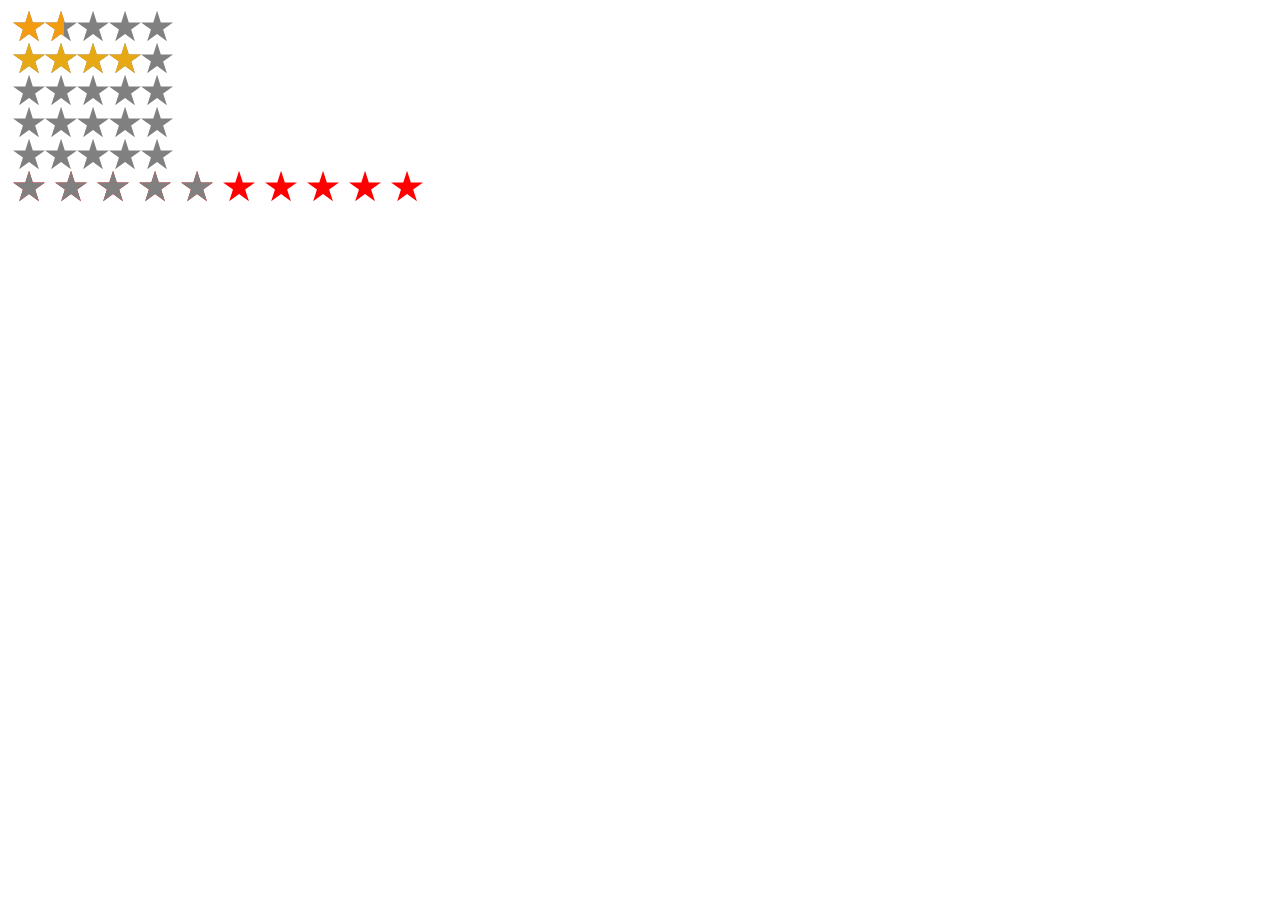
<file: rateYoStarRating/rateYo/examples/index.html>
<!DOCTYPE html>
<html lang="en">

  <head>
    <title>RateYo - Scratchpad</title>
    <meta charset="utf-8"></meta>
    <link rel="stylesheet" href="../min/jquery.rateyo.min.css"/>
    <style>
      .pos_rel{position:relative; float:left;}
      .counter {
          background-color: rgba(0, 0, 0, 0.8);
          color: white;
          font-size: 15px;
          height: 20px;
      	  display:none;
          line-height: 12px;
      	  text-align:center;
          margin-top: -10px;
          min-width: 20px;
          padding: 5px;
          position: absolute;
          right: -36px;
          top: 50%;
      }
      
      .pos_rel:hover .counter{display:block;}
      
        
      .counter:before {
          border-color: transparent rgba(0, 0, 0, 0.8) transparent transparent;
          border-style: solid;
          border-width: 5px 5px 5px 0;
          content: "";
          display: block;
          height: 0;
          left: -10px;
          margin-top: -5px;
          position: relative;
          top: 50%;
          width: 0;
      }
    </style>
  </head>
  <body>
    <div>
      <div class="rateYo1" style="margin: 10px auto"></div>
      <div class="counter" style="float: left;
                            font-weight: bold;
                            margin-left: 10px;
                            margin-top: 7px;"></div>
      <div style="clear: both"></div>
    </div>

    <div class="rateyo-readonly-widg"></div>

    <div class="rateyo" data-rateyo-rating="4.4" data-rateyo-multi-color="true"
    data-rateyo-precision="0"></div>
    <div class="rateyo"></div>
    <div class="rateyo"></div>
    <div class="rateyo"></div>
    <div class="rateyo"
         data-rateyo-rating="50%"
         data-rateyo-rtl="true"
         data-rateyo-spacing="10px"
         data-rateyo-rated-fill="#FF0000"
         data-rateyo-num-stars="10"></div>
    <script type="text/javascript" src="../../jquery/dist/jquery.min.js"></script>
    <script type="text/javascript" src="../src/jquery.rateyo.js"></script>

    <script>
 
      
      $(function () {

        var rating = 1.6;

        $(".counter").text(rating);

        $("#rateYo1").on("rateyo.init", function () { console.log("rateyo.init"); });

        $("#rateYo1").rateYo({
          rating: rating,
          numStars: 5,
          precision: 2,
          starWidth: "50px",
          spacing: "-5px",
          multiColor: {

            startColor: "#000000",
            endColor  : "#ffffff"
          },
          onInit: function () {

            console.log("On Init");
          },
          onSet: function () {

            console.log("On Set");
          }
        }).on("rateyo.set", function () { console.log("rateyo.set"); })
          .on("rateyo.change", function () { console.log("rateyo.change"); });

        $(".rateyo").rateYo();

        $(".rateyo-readonly-widg").rateYo({

          rating: rating,
          numStars: 5,
          precision: 2,
          minValue: 1,
          maxValue: 5
        }).on("rateyo.change", function (e, data) {
        
          console.log(data.rating);
        });
      }); 
    </script>
  </body>
</html>
</file>
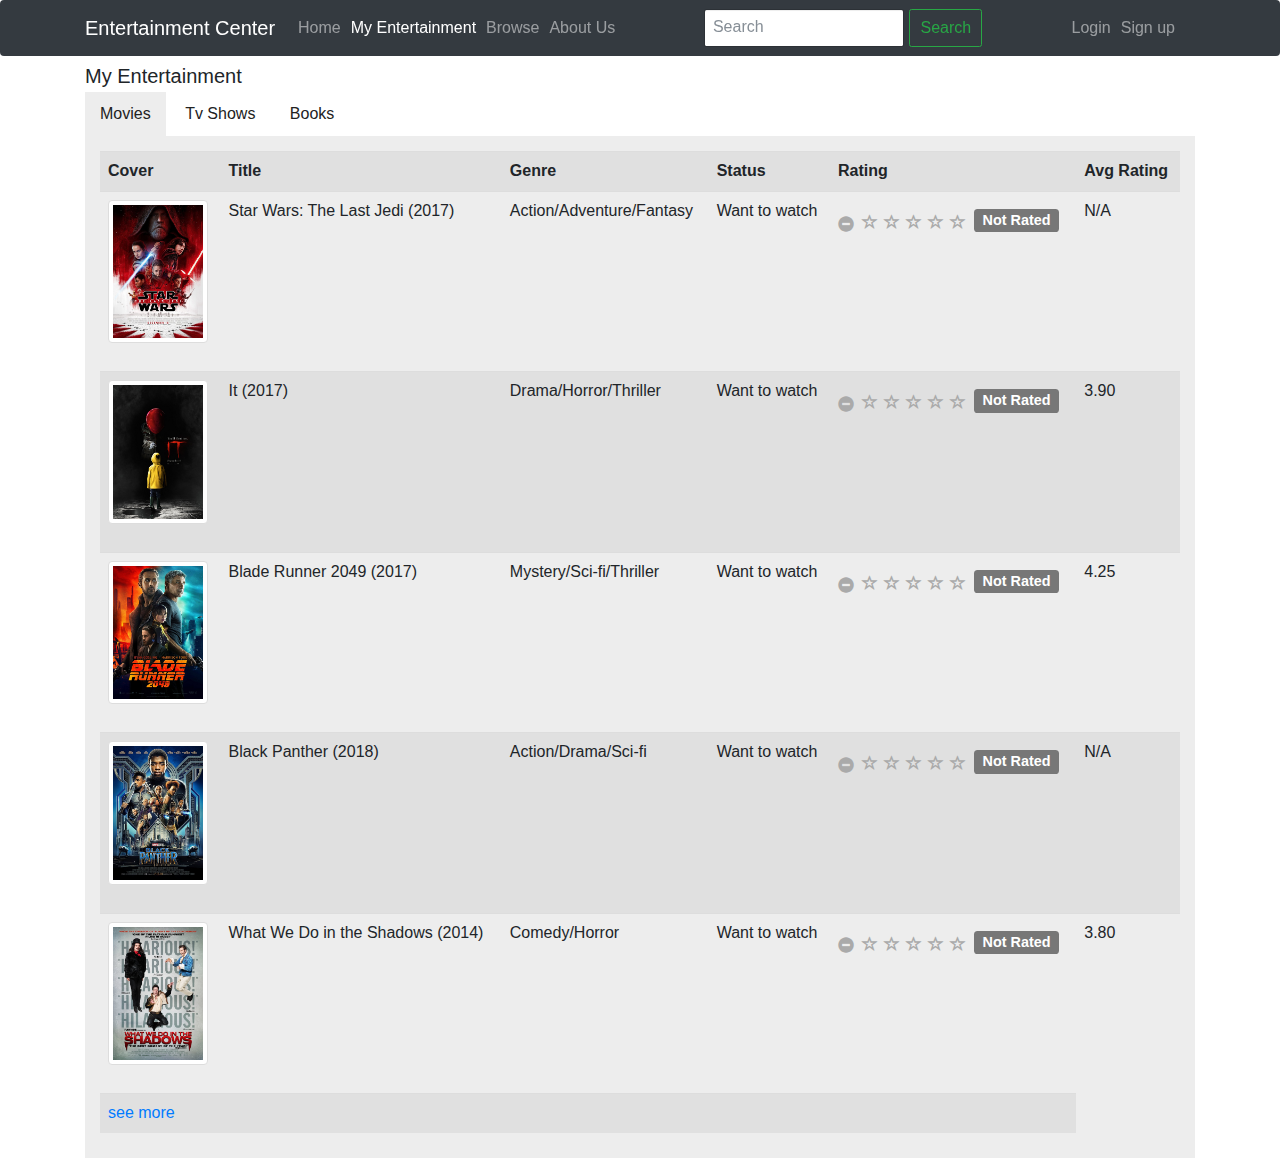
<file: html/entertainment.html>
<!DOCTYPE html>

<html lang="en">
    <head>
        <meta charset="utf-8">
        <meta name="viewport" content="width=device-width, initial-scale=1">
        <title>My Entertainment</title>

        <link rel="stylesheet" href="https://maxcdn.bootstrapcdn.com/bootstrap/3.3.7/css/bootstrap.min.css">
        <link rel="stylesheet" href="../css/bootstrap.min.css">
        <link rel="stylesheet" href="../star-rating-plugin/bootstrap-star-rating/css/star-rating.min.css">
        
         <!-- Bootstrap core JavaScript -->
        <script src="../jquery/jquery.min.js"></script>
        <script src="../js/bootstrap.bundle.min.js"></script>
        
        <!-- Star rating JavaScript -->
        <script src="../star-rating-plugin/bootstrap-star-rating/js/star-rating.min.js" type="text/javascript"></script>
      
        
    <script>
       $(document).ready(function(){
        	
        	$('ul.tabs li').click(function(){
        		var tab_id = $(this).attr('data-tab');
        
        		$('ul.tabs li').removeClass('current');
        		$('.tab-content').removeClass('current');
        
        		$(this).addClass('current');
        		$("#"+tab_id).addClass('current');
        	});
        });
    </script>

    <style>
        body {
            margin-top:65px;
        }
        
        * {
            font-size:16px;
        }
        
        .thumbnail {
            width: 100px;
        }
        
        ul.tabs{
			margin: 0px;
			padding: 0px;
			list-style: none;
		}
		ul.tabs li{
			background: none;
			color: #222;
			display: inline-block;
			padding: 10px 15px;
			cursor: pointer;
		}

		ul.tabs li.current{
			background: #ededed;
			color: #222;
		}

		.tab-content{
			display: none;
			background: #ededed;
			padding: 15px;
		}

		.tab-content.current{
			display: inherit;
		}
		
		.navbar {
		    height:56px;
		}
		
		.navbar-brand {
		    margin-right:20px;
		    margin-left:-30px;
		    margin-top:4px;
		    font-size:20px;
		    width:188px;
		    height:40px;
		}
		
		.search {
		    width:200px !important;
		    height:38px;
		}
		
		.search-button {
		    width:73px;
		    height:38px;
		}
		
		input::placeholder {
		    font-size:16px;
		}
		
		input[type="submit"] {
		    font-size:16px;
		}
		
    </style>

    </head>
    <body>
        
        <!-- Navigation -->
        <nav class="navbar navbar-expand-lg navbar-dark bg-dark fixed-top">
          <div class="container">
            <a class="navbar-brand" href="home.html">Entertainment Center</a>
            <button class="navbar-toggler" type="button" data-toggle="collapse" data-target="#navbarResponsive" aria-controls="navbarResponsive" aria-expanded="false" aria-label="Toggle navigation">
              <span class="navbar-toggler-icon"></span>
            </button>
            <div class="collapse navbar-collapse" id="navbarResponsive">
              <ul class="navbar-nav mr-auto">
                <li class="nav-item">
                  <a class="nav-link" href="home.html">Home
                  </a>
                </li>
                <li class="nav-item active">
                  <a class="nav-link" href="entertainment.html">My Entertainment</a>
                   <span class="sr-only">(current)</span>
                </li>
                <li class="nav-item">
                  <a class="nav-link" href="#">Browse</a>
                </li>
                <li class="nav-item">
                  <a class="nav-link" href="#">About Us</a>
                </li>
              </ul>
              
              <form class="form-inline my-2 my-lg-0" method="post" action="../php/sample.php">
                  <input class="form-control mr-sm-2 search" type="text" placeholder="Search" name="search">
                  <input class="btn btn-outline-success my-2 my-sm-0 search-button" type="submit" onClick="Javascript:window.location.href = '../php/sample.php';" value="Search">
              </form>
              
              <ul class="navbar-nav ml-auto">
                <li class="nav-item">
                  <a class="nav-link" href="login.html">Login</a>
                </li>
                <li class="nav-item">
                  <a class="nav-link" href="signup.html">Sign up</a>
                </li>
              </ul>
            </div>
          </div>
        </nav>
        
        <div class="container">
            <h2>My Entertainment</h2>
            
            <ul class="tabs">
        		<li class="tab-link current" data-tab="tab-1">Movies</li>
        		<li class="tab-link" data-tab="tab-2">Tv Shows</li>
        		<li class="tab-link" data-tab="tab-3">Books</li>
        	</ul>
            
                <div id="tab-1" class="tab-content current">
                    <table class="table table-striped">
                        <tr>
                            <th>Cover</th>
                            <th>Title</th>
                            <th>Genre</th>
                            <th>Status</th>
                            <th>Rating</th>
                            <th>Avg Rating</th>
                        </tr>
                        <tr>
                            <td><img class="thumbnail" src="../images/thelastjedi.jpg" alt="The Last Jedi cover"/></td>
                            <td>Star Wars: The Last Jedi (2017)</td>
                            <td>Action/Adventure/Fantasy</td>
                            <td>Want to watch</td>
                            <td><input type="number" name="rating" class="rating" data-size="xs"/></td>
                            <td>N/A</td>
                        </tr>
                        <tr>
                            <td><img class="thumbnail" src="../images/it.jpg" alt="It (2017) cover"/></td>
                            <td>It (2017)</td>
                            <td>Drama/Horror/Thriller</td>
                            <td>Want to watch</td>
                            <td><input type="number" name="rating" class="rating" data-size="xs"/></td>
                            <td>3.90</td>
                        </tr>
                        <tr>
                            <td><img class="thumbnail" src="../images/bladerunner2049.jpg" alt="Blade Runner 2049 cover"/></td>
                            <td>Blade Runner 2049 (2017)</td>
                            <td>Mystery/Sci-fi/Thriller</td>
                            <td>Want to watch</td>
                            <td><input type="number" name="rating" class="rating" data-size="xs"/></td>
                            <td>4.25</td>
                        </tr>
                        <tr>
                            <td><img class="thumbnail" src="../images/blackpanther.jpg" alt="Black Panther cover"/></td>
                            <td>Black Panther (2018)</td>
                            <td>Action/Drama/Sci-fi</td>
                            <td>Want to watch</td>
                            <td><input type="number" name="rating" class="rating" data-size="xs"/></td>
                            <td>N/A</td>
                        </tr>
                        <tr>
                            <td><img class="thumbnail" src="../images/whatwedointheshadows.jpg" alt="What We Do in the Shadows cover"/></td>
                            <td>What We Do in the Shadows (2014)</td>
                            <td>Comedy/Horror</td>
                            <td>Want to watch</td>
                            <td><input type="number" name="rating" class="rating" data-size="xs"/></td>
                            <td>3.80</td>
                        </tr>
                        <tr>
                            <td colspan="5"><a href="#">see more</a></td>
                        </tr>
                    </table>
                </div>
                <div id="tab-2" class="tab-content">
                    <table class="table table-striped">
                        <tr>
                            <th>Cover</th>
                            <th>Title</th>
                            <th>Genre</th>
                            <th>Status</th>
                            <th>Rating</th>
                            <th>Avg Rating</th>
                        </tr>
                        <tr>
                            <td><img class="thumbnail" src="../images/strangerthings.jpg" alt="Stranger Things cover"/></td>
                            <td>Stranger Things</td>
                            <td>Drama/Fantasy/Horror</td>
                            <td>Want to watch</td>
                            <td><input type="number" name="rating" class="rating" data-size="xs"/></td>
                            <td>4.45</td>
        
                        </tr>
                        <tr>
                            <td><img class="thumbnail" src="../images/curbyourenthusiasm.jpg" alt="Curb Your Enthusiasm cover"/></td>
                            <td>Curb Your Enthusiasm</td>
                            <td>Comedy</td>
                            <td>Want to watch</td>
                            <td><input type="number" name="rating" class="rating" data-size="xs"/></td>
                            <td>4.35</td>
                        </tr>
                        <tr>
                            <td><img class="thumbnail" src="../images/glow.jpg" alt="GLOW cover"/></td>
                            <td>GLOW</td>
                            <td>Comedy/Drama/Sport</td>
                            <td>Want to watch</td>
                            <td><input type="number" name="rating" class="rating" data-size="xs"/></td>
                            <td>4.00</td>
                        </tr>
                        <tr>
                            <td><img class="thumbnail" src="../images/thesopranos.jpg" alt="The Sopranos cover"/></td>
                            <td>The Sopranos</td>
                            <td>Crime/Drama</td>
                            <td>Want to watch</td>
                            <td><input type="number" name="rating" class="rating" data-size="xs"/></td>
                            <td>4.60</td>
                        </tr>
                        <tr>
                            <td><img class="thumbnail" src="../images/gameofthrones.jpg" alt="Game of Thrones cover"/></td>
                            <td>Game of Thrones</td>
                            <td>Adventure/Drama/Fantasy</td>
                            <td>Want to watch</td>
                            <td><input type="number" name="rating" class="rating" data-size="xs"/></td>
                            <td>4.75</td>
                        </tr>
                        <tr>
                            <td colspan="5"><a href="#">see more</a></td>
                        </tr>
                    </table>
                </div>
                <div id="tab-3" class="tab-content">
                    <table class="table table-striped">
                        <tr>
                            <th>Cover</th>
                            <th>Title</th>
                            <th>Author</th>
                            <th>Status</th>
                            <th>Rating</th>
                            <th>Avg Rating</th>
                        </tr>
                        <tr>
                            <td><img class="thumbnail" src="../images/artofdeal.jpg" alt="Trump: Art of the Deal cover"/></td>
                            <td>Trump: Art of the Deal</td>
                            <td>Donald J. Trump, Tony Schwartz</td>
                            <td>Want to read</td>
                            <td><input type="number" name="rating" class="rating" data-size="xs"/></td>
                            <td>3.66</td>
                        </tr>
                        <tr>
                            <td><img class="thumbnail" src="../images/turtlesallthewaydown.jpg" alt="Turtles All the Way Down cover"/></td>
                            <td>Turtles All the Way Down</td>
                            <td>John Green</td>
                            <td>Want to read</td>
                            <td><input type="number" name="rating" class="rating" data-size="xs"/></td>
                            <td>4.38</td>
        
                        </tr>
                        <tr>
                            <td><img class="thumbnail" src="../images/thebookthief.jpg" alt="The Book Thief cover"/></td>
                            <td>The Book Thief</td>
                            <td>Markus Zusak</td>
                            <td>Want to read</td>
                            <td><input type="number" name="rating" class="rating" data-size="xs"/></td>
                            <td>4.36</td>
                        </tr>
                        <tr>
                            <td><img class="thumbnail" src="../images/themartian.jpg" alt="The Martian cover"/></td>
                            <td>The Martian</td>
                            <td>Andy Weir</td>
                            <td>Want to read</td>
                            <td><input type="number" name="rating" class="rating" data-size="xs"/></td>
                            <td>4.39</td>
                        </tr>
                        <tr>
                            <td><img class="thumbnail" src="../images/theprincessdiarist.jpg" alt="The Princess Diarist cover"/></td>
                            <td>The Princess Diarist</td>
                            <td>Carrie Fisher</td>
                            <td>Want to read</td>
                            <td><input type="number" name="rating" class="rating" data-size="xs"/></td>
                            <td>3.65</td>
                        </tr>
                        <tr>
                            <td colspan="6"><a href="#">see more</a></td>
                        </tr>
                    </table>
                </div>
            </div>
        
       
    </body>
</html>
</file>
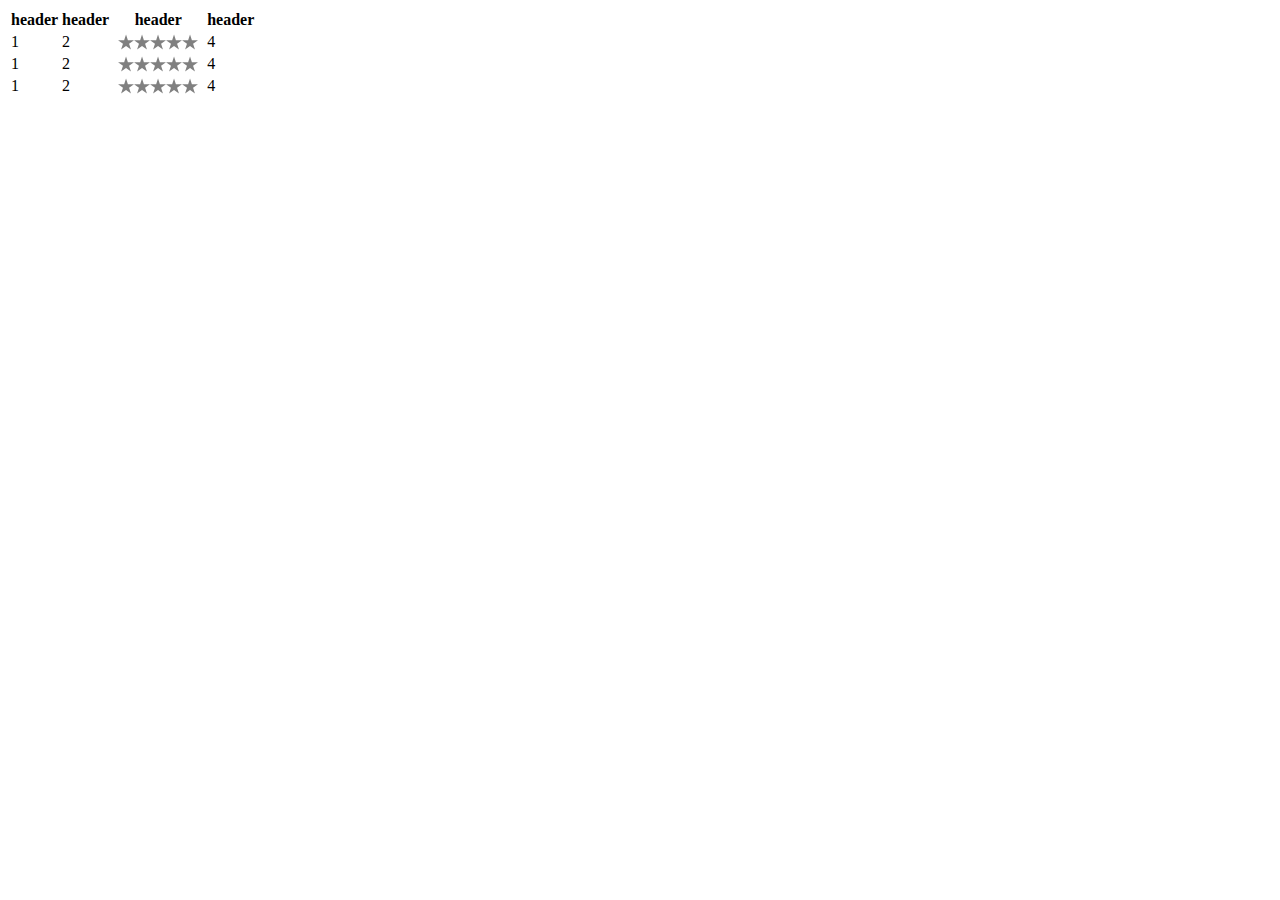
<file: rateYoStarRating/rateYo/examples/index1.html>
<!DOCTYPE html>
<html lang="en">

  <head>
    <title>RateYo - Scratchpad</title>
    <meta charset="utf-8"></meta>
    <link rel="stylesheet" href="../min/jquery.rateyo.min.css"/>
  </head>
  <body>
    
    <table>
        <tr>
            <th>header</th>
            <th>header</th>
            <th>header</th>
            <th>header</th>
        </tr>
        <tr>
            <td>1</td>
            <td>2</td>
                <td>
                <div class="rateYo"></div>
            </td>
            <td>4</td>
        </tr>
          <tr>
            <td>1</td>
            <td>2</td>
            <td>
                <div class="rateYo"></div>
            </td>
            <td>4</td>
        </tr>
          <tr>
            <td>1</td>
            <td>2</td>
            <td>
                <div class="rateYo"></div>
            </td>
            <td>4</td>
        </tr>
    </table>
    
    
   
    
    <script type="text/javascript" src="../../../jquery/jquery.min.js"></script>
    <script type="text/javascript" src="../src/jquery.rateyo.js"></script>

    <script>
      
     
      
      
         $(function () {
 
          $(".rateYo").rateYo({
            halfStar: true,
            starWidth:"16px"
          });
          
         });
    </script>
  </body>
</html>
</file>
<file: star-rating-plugin/bootstrap-star-rating/css/star-rating.min.css>
/*!
 * bootstrap-star-rating v4.0.2
 * http://plugins.krajee.com/star-rating
 *
 * Author: Kartik Visweswaran
 * Copyright: 2013 - 2017, Kartik Visweswaran, Krajee.com
 *
 * Licensed under the BSD 3-Clause
 * https://github.com/kartik-v/bootstrap-star-rating/blob/master/LICENSE.md
 */.rating-loading{width:25px;height:25px;font-size:0;color:#fff;background:url(../img/loading.gif) top left no-repeat;border:none}.rating-container .rating-stars{position:relative;cursor:pointer;vertical-align:middle;display:inline-block;overflow:hidden;white-space:nowrap}.rating-container .rating-input{position:absolute;cursor:pointer;width:100%;height:1px;bottom:0;left:0;font-size:1px;border:none;background:0 0;padding:0;margin:0}.rating-disabled .rating-input,.rating-disabled .rating-stars{cursor:not-allowed}.rating-container .star{display:inline-block;margin:0 3px;text-align:center}.rating-container .empty-stars{color:#aaa}.rating-container .filled-stars{position:absolute;left:0;top:0;margin:auto;color:#fde16d;white-space:nowrap;overflow:hidden;-webkit-text-stroke:1px #777;text-shadow:1px 1px #999}.rating-rtl{float:right}.rating-animate .filled-stars{transition:width .25s ease;-o-transition:width .25s ease;-moz-transition:width .25s ease;-webkit-transition:width .25s ease}.rating-rtl .filled-stars{left:auto;right:0;-moz-transform:matrix(-1,0,0,1,0,0) translate3d(0,0,0);-webkit-transform:matrix(-1,0,0,1,0,0) translate3d(0,0,0);-o-transform:matrix(-1,0,0,1,0,0) translate3d(0,0,0);transform:matrix(-1,0,0,1,0,0) translate3d(0,0,0)}.rating-rtl.is-star .filled-stars{right:.06em}.rating-rtl.is-heart .empty-stars{margin-right:.07em}.rating-lg{font-size:3.91em}.rating-md{font-size:3.13em}.rating-sm{font-size:2.5em}.rating-xs{font-size:2em}.rating-xl{font-size:4.89em}.rating-container .clear-rating{color:#aaa;cursor:not-allowed;display:inline-block;vertical-align:middle;font-size:60%;padding-right:5px}.clear-rating-active{cursor:pointer!important}.clear-rating-active:hover{color:#843534}.rating-container .caption{color:#999;display:inline-block;vertical-align:middle;font-size:60%;margin-top:-.6em;margin-left:5px;margin-right:0}.rating-rtl .caption{margin-right:5px;margin-left:0}@media print{.rating-container .clear-rating{display:none}}
</file>
